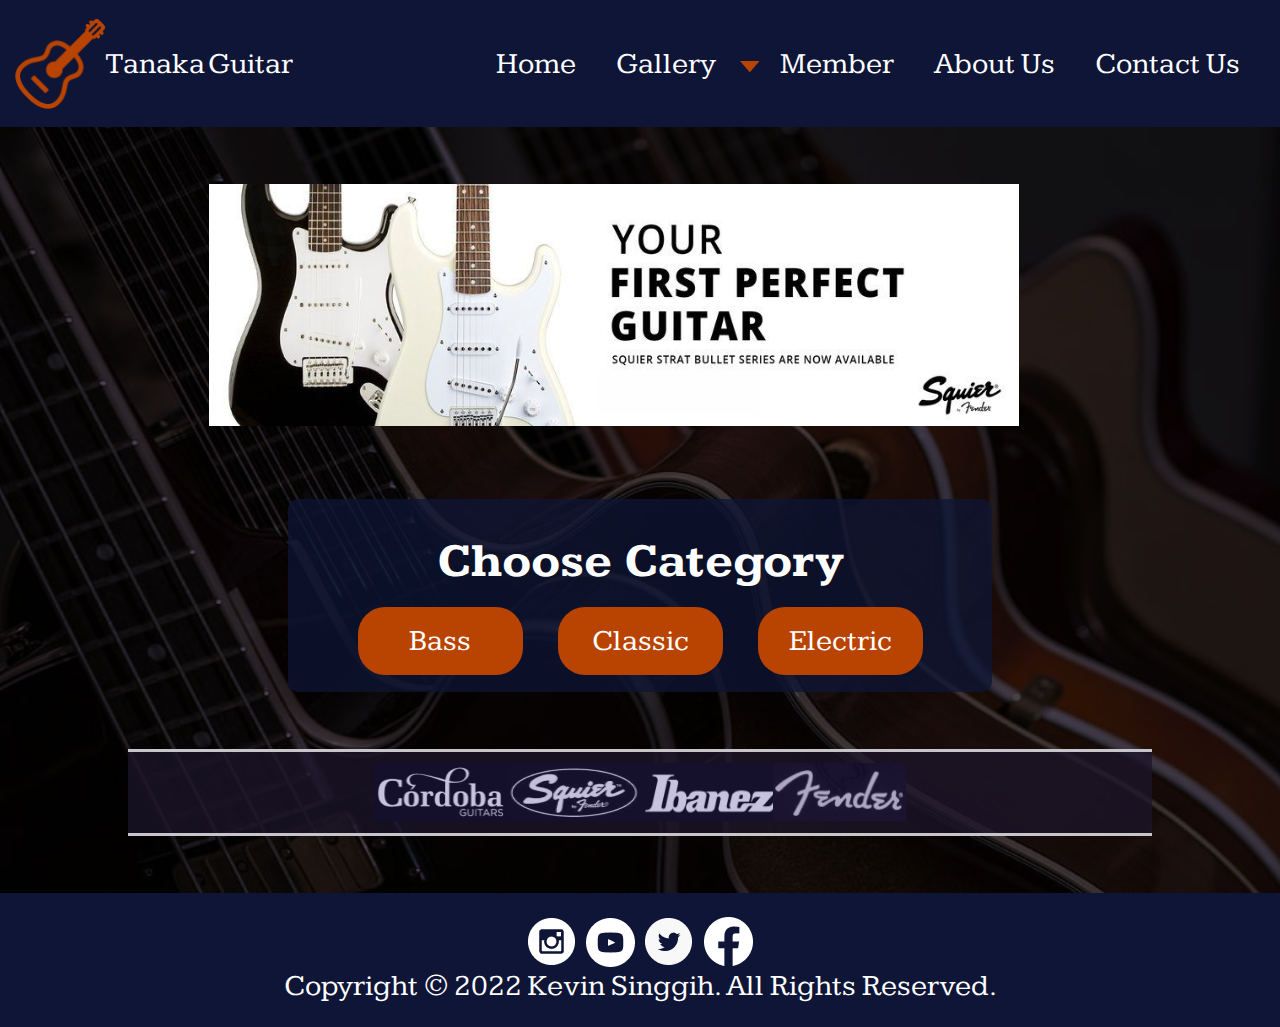
<file: index.html>
<!DOCTYPE html>
<html lang="en">
<head>
    <meta charset="UTF-8">
    <meta http-equiv="X-UA-Compatible" content="IE=edge">
    <meta name="viewport" content="width=device-width, initial-scale=1.0">
    <link rel="stylesheet" href="style.css">
    <link rel="stylesheet" href="css/mainpage.css">
    <title>Home</title>
</head>
<body>
    <div class="header">
        
        
        <a class="logo" href="#">
            <img src="assets/Logo.png" class="logo-pic">
            <h1 class="title"> Tanaka Guitar </h1>
        </a>

        <div class="navigation-bar">
            <a href="#" class="title-bar">Home</a>

            <div class="gallery-bar">

                <div class="gallery-button">
                    <a href="#" class="title-bar">Gallery</a>
                    <img src="assets/drop-pic.png" class="drop-pic">
                </div>

                <div class="dropdown-title-bar">
                    <a href="pages/bass.html" class="dropdown-guitars">Bass</a>
                    <a href="pages/electric.html" class="dropdown-guitars">Electric</a>
                    <a href="pages/classic.html" class="dropdown-guitars">Classic</a> 
                </div>
                
            </div>
    
            <a href="pages/member.html" class="title-bar">Member</a>
            <a href="pages/about-us.html" class="title-bar">About Us</a>
            <a href="pages/contact-us.html" class="title-bar">Contact Us</a>
            <div class="title-bar-responsive">
                <a href="pages/bass.html" class="title-bar">Bass</a>
                <a href="pages/electric.html" class="title-bar">Electric</a>
                <a href="pages/classic.html" class="title-bar">Classic</a> 
            </div>
            
            
        </div>
        
    </div>

    <div class="home-body">

        <a href="pages/electric.html"><img src="assets/Home-banner.jpg" class="home-banner">
        <div class="category-body"></a>
            
            <h6 class="category-text">
                Choose Category
            </h6>
            
            <div class="category-types">
                <a href="pages/bass.html" class="category-title">
                    Bass
                </a>
                <a href="pages/classic.html" class="category-title">
                    Classic
                </a>
                <a href="pages/electric.html" class="category-title">
                    Electric
                </a>
                
                
            </div>
            
                    
            
        </div>
        <div class="logos-body">
            <img src="assets/logocordoba.png" class="logo-body-pic">
            <img src="assets/logosquier.png" class="logo-body-pic">
            <img src="assets/logoibanez.png" class="logo-body-pic">
            <img src="assets/logofender.png" class="logo-body-pic">
        </div>
    
    
    </div>

    
    <div class="footer">
        <div class="logo-footer">
            <a class="instagram socmed-logo" href="https://www.instagram.com">
                <img src="assets/Instagram Logo.png" class="image-default">
                <img src="assets/Instagram Logo (1).png" class="image-hover">
            </a>
            <a class="youtube socmed-logo" href="https://www.youtube.com">
                <img src="assets/Youtube Logo.png" class="image-default">
                <img src="assets/Youtube Logo (1).png" class="image-hover">
            </a>
            <a class="twitter socmed-logo" href="https://www.twitter.com">
                <img src="assets/Twitter Logo.png" class="image-default">
                <img src="assets/Twitter Logo (1).png" class="image-hover">
            </a>
            <a class="facebook socmed-logo" href="https://www.facebook.com">
                <img src="assets/Facebook Logo.png" class="image-default">
                <img src="assets/Facebook Logo (1).png" class="image-hover">
            </a>
            
        </div>
        <p class="copyright">
            Copyright &copy; 2022 Kevin Singgih. All Rights Reserved.
        </p>
    </div>
</body>
</html>
</file>
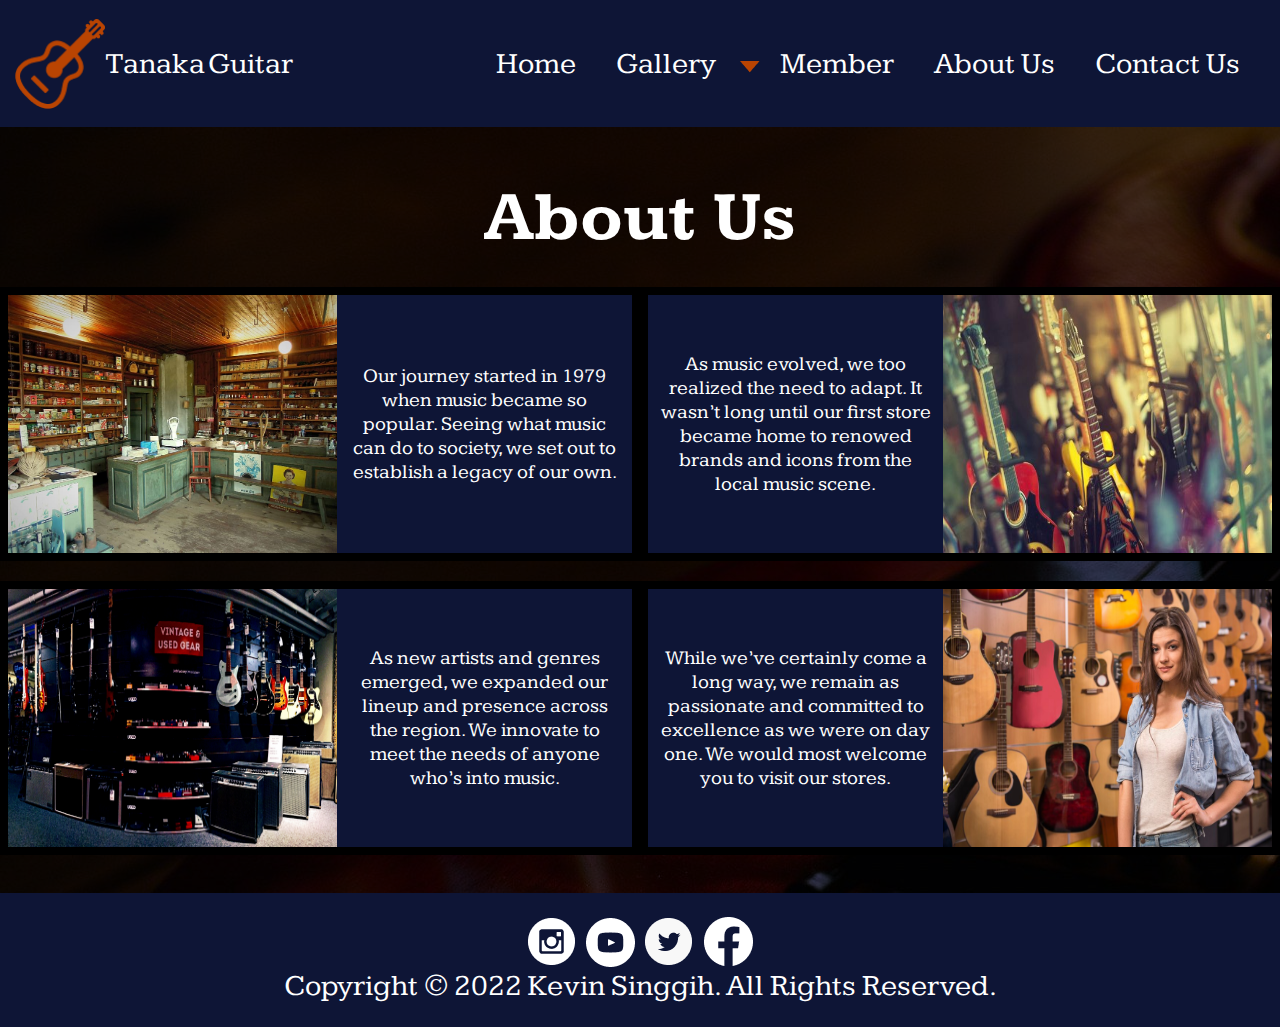
<file: pages/about-us.html>
<!DOCTYPE html>
<html lang="en">
<head>
    <meta charset="UTF-8">
    <meta http-equiv="X-UA-Compatible" content="IE=edge">
    <meta name="viewport" content="width=device-width, initial-scale=1.0">
    <link rel="stylesheet" href="../style.css">
    <link rel="stylesheet" href="../css/about-us.css">
    <title>About Us</title>
</head>
<body>
    <div class="header">
        
        
        <a class="logo" href="../index.html">
            <img src="../assets/Logo.png" class="logo-pic">
            <h1 class="title"> Tanaka Guitar </h1>
        </a>

        <div class="navigation-bar">
            <a href="../index.html" class="title-bar">Home</a>

            <div class="gallery-bar">

                <div class="gallery-button">
                    <a href="#" class="title-bar">Gallery</a>
                    <img src="../assets/drop-pic.png" class="drop-pic">
                </div>

                <div class="dropdown-title-bar">
                    <a href="bass.html" class="dropdown-guitars">Bass</a>
                    <a href="electric.html" class="dropdown-guitars">Electric</a>
                    <a href="classic.html" class="dropdown-guitars">Classic</a> 
                </div>
                
            </div>
    
            <a href="member.html" class="title-bar">Member</a>
            <a href="#" class="title-bar">About Us</a>
            <a href="contact-us.html" class="title-bar">Contact Us</a>
            <div class="title-bar-responsive">
                <a href="bass.html" class="title-bar">Bass</a>
                <a href="electric.html" class="title-bar">Electric</a>
                <a href="classic.html" class="title-bar">Classic</a>
            </div>
        </div>
        
    </div>

    <div class="aboutuscontent">
        <div class="aboutustitle">
            About Us
        </div>
        <div class="row">
            <div class="isi">
                <img src="../assets/image1.jpg" class="imgabtus">
                <h1 class="textabtus">Our journey started in 1979 when music became so popular. Seeing what music can do to society, we set out to establish a legacy of our own.</h1>
            </div>
            <div class="tengahtengah"></div>
            <div class="isi">
                <h1 class="textabtus"> As music evolved, we too realized the need to adapt. It wasn’t long until our first store became home to renowed brands and icons from the local music scene.</h1>
                <img src="../assets/image2.jpg" class="imgabtus">
            </div>
        </div>
        <div class="tengahtengah"></div>
        <div class="middle">
        </div>
        <div class="row">
            <div class="isi">
                <img src="../assets/image3.jpg" class="imgabtus">
                <h1 class="textabtus">As new artists and genres emerged, we expanded our lineup and presence across the region. We innovate to meet the needs of anyone who’s into music.</h1>
            </div>
            <div class="tengahtengah"></div>
            <div class="isi">
                <h1 class="textabtus">While we’ve certainly come a long way, we remain as passionate and committed to excellence as we were on day one. We would most welcome you to visit our stores.</h1>
                <img src="../assets/image4.jpg" class="imgabtus">
            </div>
        </div>
    </div>


    <div class="footer">
        <div class="logo-footer">
            <a class="instagram socmed-logo" href="https://www.instagram.com">
                <img src="../assets/Instagram Logo.png" class="image-default">
                <img src="../assets/Instagram Logo (1).png" class="image-hover">
            </a>
            <a class="youtube socmed-logo" href="https://www.youtube.com">
                <img src="../assets/Youtube Logo.png" class="image-default">
                <img src="../assets/Youtube Logo (1).png" class="image-hover">
            </a>
            <a class="twitter socmed-logo" href="https://www.twitter.com">
                <img src="../assets/Twitter Logo.png" class="image-default">
                <img src="../assets/Twitter Logo (1).png" class="image-hover">
            </a>
            <a class="facebook socmed-logo" href="https://www.facebook.com">
                <img src="../assets/Facebook Logo.png" class="image-default">
                <img src="../assets/Facebook Logo (1).png" class="image-hover">
            </a>
        </div>
        <p class="copyright">
            Copyright &copy; 2022 Kevin Singgih. All Rights Reserved.
        </p>
    </div>
</body>
</html>
</file>
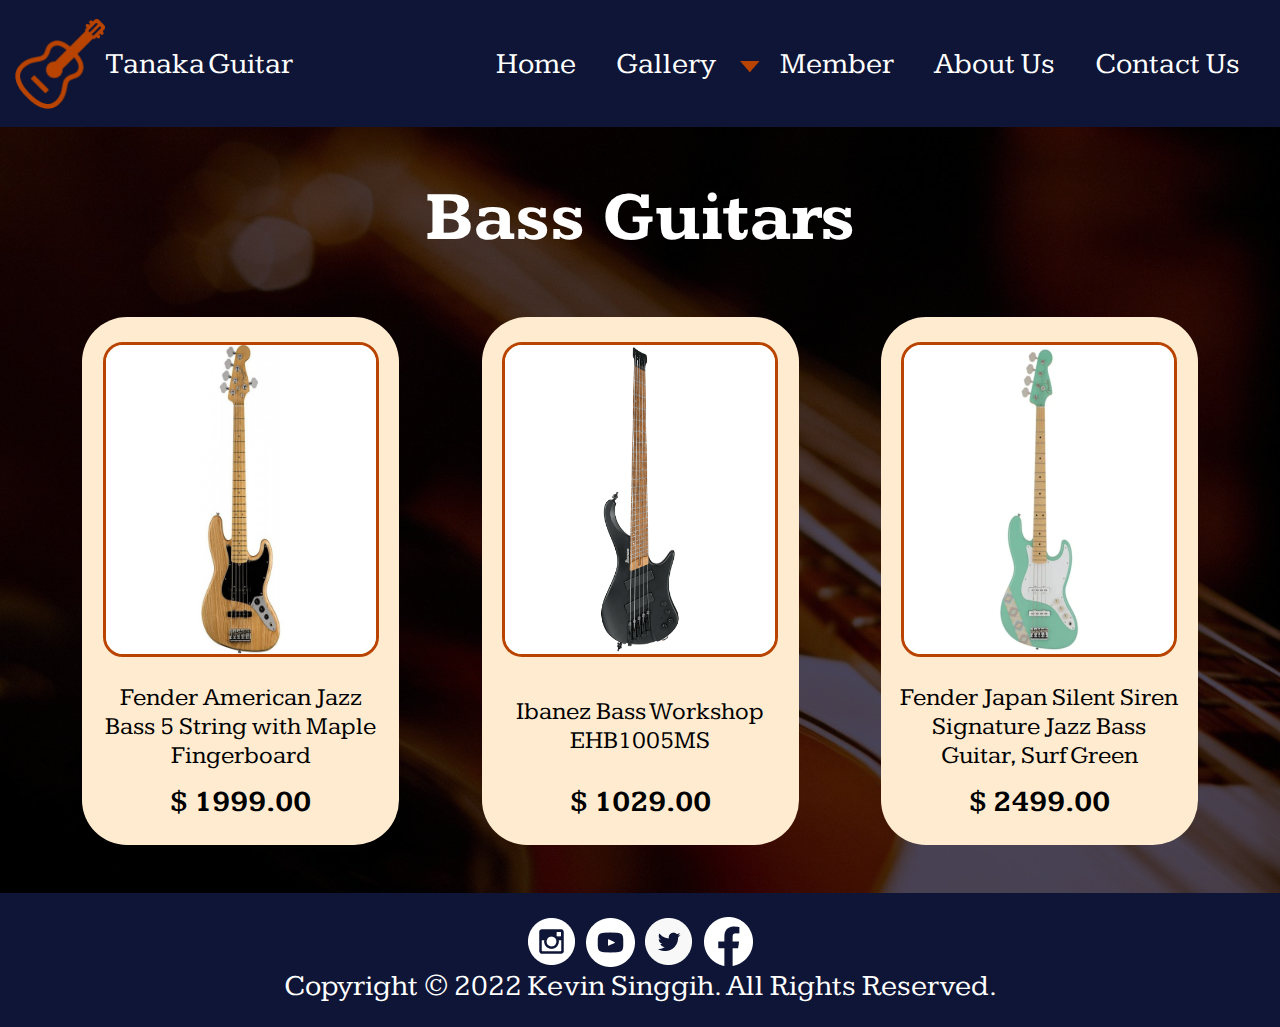
<file: pages/bass.html>
<!DOCTYPE html>
<html lang="en">
<head>
    <meta charset="UTF-8">
    <meta http-equiv="X-UA-Compatible" content="IE=edge">
    <meta name="viewport" content="width=device-width, initial-scale=1.0">
    <link rel="stylesheet" href="../style.css">
    <link rel="stylesheet" href="../css/gallery.css">
    <title>Bass</title>
</head>
<body>
    <div class="header">
        
        
        <a class="logo" href="../index.html">
            <img src="../assets/Logo.png" class="logo-pic">
            <h1 class="title"> Tanaka Guitar </h1>
        </a>

        <div class="navigation-bar">
            <a href="../index.html" class="title-bar">Home</a>

            <div class="gallery-bar">

                <div class="gallery-button">
                    <a href="#" class="title-bar">Gallery</a>
                    <img src="../assets/drop-pic.png" class="drop-pic">
                </div>

                <div class="dropdown-title-bar">
                    <a href="#" class="dropdown-guitars">Bass</a>
                    <a href="/pages/electric.html" class="dropdown-guitars">Electric</a>
                    <a href="/pages/classic.html" class="dropdown-guitars">Classic</a> 
                </div>
                
            </div>
    
            <a href="/pages/member.html" class="title-bar">Member</a>
            <a href="/pages/about-us.html" class="title-bar">About Us</a>
            <a href="/pages/contact-us.html" class="title-bar">Contact Us</a>
            <div class="title-bar-responsive">
                <a href="#" class="title-bar">Bass</a>
                <a href="/pages/electric.html" class="title-bar">Electric</a>
                <a href="/pages/classic.html" class="title-bar">Classic</a> 
            </div>
            
        </div>
        
    </div>

    <div class="bass-content">
        <div class="guitar-title">
            Bass Guitars
        </div>
        <div class="guitars-showcase">
            <div class="guitar-sell">
            
                <img src="../assets/Fender-bass.jpg" class="guitar-pic">
                <div class="guitar-text">
                <h6 class="guitar-desc">
                    Fender American  Jazz Bass 5 String with Maple Fingerboard
                </h6>
                <h6 class="guitar-price">
                    $ 1999.00
                </h6>
                </div>
            </div>
            
            <div class="guitar-sell">
                <img src="../assets/ibanez-bass.jpg" class="guitar-pic">
                <div class="guitar-text">
                <h6 class="guitar-desc">
                    Ibanez Bass Workshop EHB1005MS
                </h6>
                <h6 class="guitar-price">
                    $ 1029.00
                </h6>
                </div>
            </div>
            
            <div class="guitar-sell">
                <img src="../assets/fender-bass-2.jpg" class="guitar-pic">
                <div class="guitar-text">
                <h6 class="guitar-desc">
                    Fender Japan Silent Siren Signature Jazz Bass Guitar, Surf Green
                </h6>
                <h6 class="guitar-price">
                    $ 2499.00
                </h6>
                </div>
                
            </div>
        </div>
    </div>

    
    <div class="footer">
        <div class="logo-footer">
            <a class="instagram socmed-logo" href="https://www.instagram.com">
                <img src="../assets/Instagram Logo.png" class="image-default">
                <img src="../assets/Instagram Logo (1).png" class="image-hover">
            </a>
            <a class="youtube socmed-logo" href="https://www.youtube.com">
                <img src="../assets/Youtube Logo.png" class="image-default">
                <img src="../assets/Youtube Logo (1).png" class="image-hover">
            </a>
            <a class="twitter socmed-logo" href="https://www.twitter.com">
                <img src="../assets/Twitter Logo.png" class="image-default">
                <img src="../assets/Twitter Logo (1).png" class="image-hover">
            </a>
            <a class="facebook socmed-logo" href="https://www.facebook.com">
                <img src="../assets/Facebook Logo.png" class="image-default">
                <img src="../assets/Facebook Logo (1).png" class="image-hover">
            </a>
        </div>
        <p class="copyright">
            Copyright &copy; 2022 Kevin Singgih. All Rights Reserved.
        </p>
    </div>
</body>
</html>
</file>
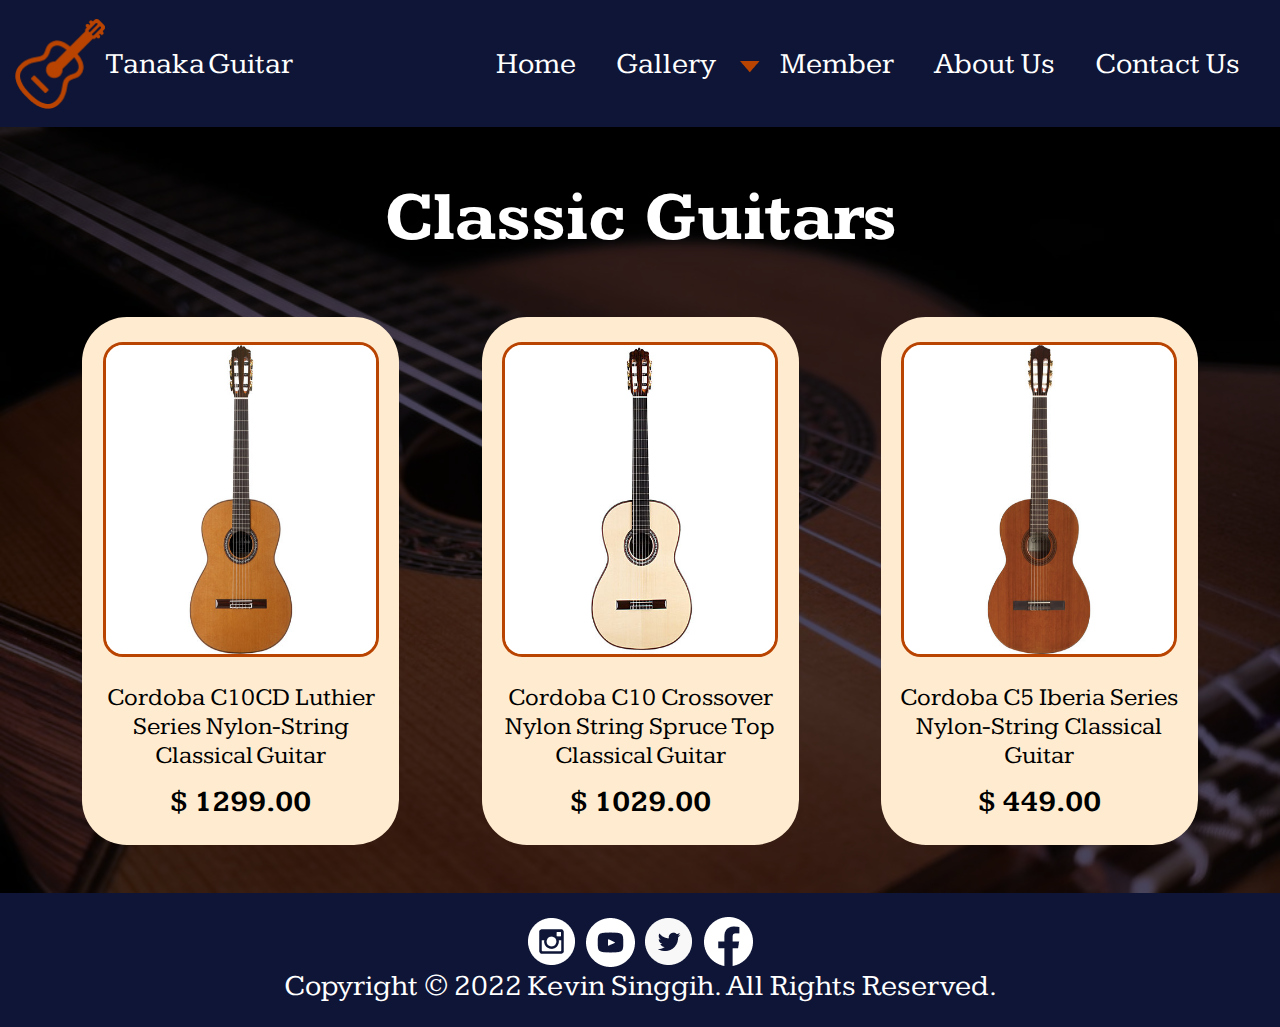
<file: pages/classic.html>
<!DOCTYPE html>
<html lang="en">
<head>
    <meta charset="UTF-8">
    <meta http-equiv="X-UA-Compatible" content="IE=edge">
    <meta name="viewport" content="width=device-width, initial-scale=1.0">
    <link rel="stylesheet" href="../style.css">
    <link rel="stylesheet" href="../css/gallery.css">
    <title>Classic</title>
</head>
<body>
    <div class="header">
        
        <a class="logo" href="../index.html">
            <img src="../assets/Logo.png" class="logo-pic">
            <h1 class="title"> Tanaka Guitar </h1>
        </a>

        <div class="navigation-bar">
            <a href="../index.html" class="title-bar">Home</a>

            <div class="gallery-bar">

                <div class="gallery-button">
                    <a href="#" class="title-bar">Gallery</a>
                    <img src="../assets/drop-pic.png" class="drop-pic">
                </div>

                <div class="dropdown-title-bar">
                    <a href="/pages/bass.html" class="dropdown-guitars">Bass</a>
                    <a href="/pages/electric.html" class="dropdown-guitars">Electric</a>
                    <a href="#" class="dropdown-guitars">Classic</a> 
                </div>
                
            </div>
    
            <a href="/pages/member.html" class="title-bar">Member</a>
            <a href="/pages/about-us.html" class="title-bar">About Us</a>
            <a href="/pages/contact-us.html" class="title-bar">Contact Us</a>
            <div class="title-bar-responsive">
                <a href="/pages/bass.html" class="title-bar">Bass</a>
                <a href="/pages/electric.html" class="title-bar">Electric</a>
                <a href="#" class="title-bar">Classic</a> 
            </div>
            
        </div>
        
    </div>

    <div class="classic-content">
        <div class="guitar-title">
            Classic Guitars
        </div>
        <div class="guitars-showcase">
            <div class="guitar-sell">
            
                <img src="../assets/cordoba-classic-1.jpg" class="guitar-pic">
                <div class="guitar-text">
                <h6 class="guitar-desc">
                    Cordoba C10CD Luthier Series Nylon-String Classical Guitar
                </h6>
                <h6 class="guitar-price">
                    $ 1299.00
                </h6>
                </div>
            </div>
            
            <div class="guitar-sell">
                <img src="../assets/cordoba-classic-2.jpg" class="guitar-pic">
                <div class="guitar-text">
                <h6 class="guitar-desc">
                    Cordoba C10 Crossover  Nylon String Spruce Top Classical Guitar
                </h6>
                <h6 class="guitar-price">
                    $ 1029.00
                </h6>
                </div>
            </div>
            
            <div class="guitar-sell">
                <img src="../assets/cordoba-classic-3.jpg" class="guitar-pic">
                <div class="guitar-text">
                <h6 class="guitar-desc">
                    Cordoba C5 Iberia Series Nylon-String Classical Guitar
                </h6>
                <h6 class="guitar-price">
                    $ 449.00
                </h6>
                </div>
                
            </div>
        </div>
    </div>

    
    <div class="footer">
        <div class="logo-footer">
            <a class="instagram socmed-logo" href="https://www.instagram.com">
                <img src="../assets/Instagram Logo.png" class="image-default">
                <img src="../assets/Instagram Logo (1).png" class="image-hover">
            </a>
            <a class="youtube socmed-logo" href="https://www.youtube.com">
                <img src="../assets/Youtube Logo.png" class="image-default">
                <img src="../assets/Youtube Logo (1).png" class="image-hover">
            </a>
            <a class="twitter socmed-logo" href="https://www.twitter.com">
                <img src="../assets/Twitter Logo.png" class="image-default">
                <img src="../assets/Twitter Logo (1).png" class="image-hover">
            </a>
            <a class="facebook socmed-logo" href="https://www.facebook.com">
                <img src="../assets/Facebook Logo.png" class="image-default">
                <img src="../assets/Facebook Logo (1).png" class="image-hover">
            </a>
        </div>
        <p class="copyright">
            Copyright &copy; 2022 Kevin Singgih. All Rights Reserved.
        </p>
    </div>
</body>
</html>
</file>
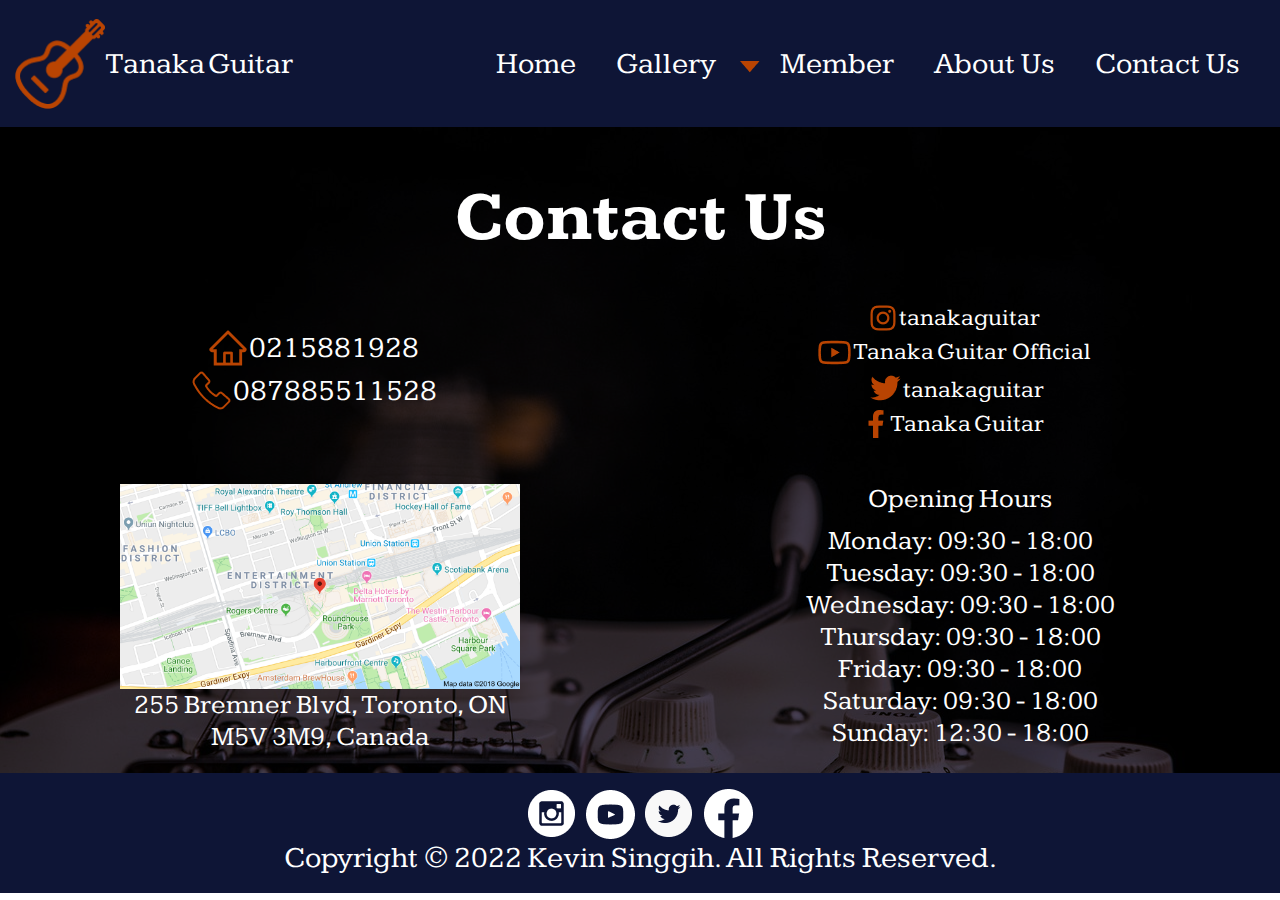
<file: pages/contact-us.html>
<!DOCTYPE html>
<html lang="en">
<head>
    <meta charset="UTF-8">
    <meta http-equiv="X-UA-Compatible" content="IE=edge">
    <meta name="viewport" content="width=device-width, initial-scale=1.0">
    <link rel="stylesheet" href="../style.css">
    <link rel="stylesheet" href="../css/contact-us.css">
    <title>Contact Us</title>
</head>
<body>
    <div class="header">
        
        
        <a class="logo" href="../index.html">
            <img src="../assets/Logo.png" class="logo-pic">
            <h1 class="title"> Tanaka Guitar </h1>
        </a>

        <div class="navigation-bar">
            <a href="../index.html" class="title-bar">Home</a>

            <div class="gallery-bar">

                <div class="gallery-button">
                    <a href="#" class="title-bar">Gallery</a>
                    <img src="../assets/drop-pic.png" class="drop-pic">
                </div>

                <div class="dropdown-title-bar">
                    <a href="bass.html" class="dropdown-guitars">Bass</a>
                    <a href="electric.html" class="dropdown-guitars">Electric</a>
                    <a href="classic.html" class="dropdown-guitars">Classic</a> 
                </div>
                
            </div>
    
            <a href="member.html" class="title-bar">Member</a>
            <a href="about-us.html" class="title-bar">About Us</a>
            <a href="#" class="title-bar">Contact Us</a>
            <div class="title-bar-responsive">
                <a href="bass.html" class="title-bar">Bass</a>
                <a href="electric.html" class="title-bar">Electric</a>
                <a href="classic.html" class="title-bar">Classic</a>
            </div>
            
            
        </div>
        
    </div>

    <div class="contactuscontent">
        <div class="contactustitle">
            Contact Us
        </div>
        <div class="row1">
            <div class="isi1">
                <div class="x">
                    <img src="../assets/home.png" class="img">
                    <h1 class="text1">0215881928</h1>
                </div>
                <div class="x">
                    <img src="../assets/phone.png" class="img">
                    <h1 class="text1">087885511528</h1>
                </div>
            </div>
            <div class="isi2">
                <div class="y">
                    <img src="../assets/igg.png" class="img">
                    <h1 class="text2">tanakaguitar</h1>
                </div>
                <div class="y">
                    <img src="../assets/ytt.png" class="img">
                    <h1 class="text2">Tanaka Guitar Official</h1>
                </div>
                <div class="y">
                    <img src="../assets/twtt.png" class="img">
                    <h1 class="text2">tanakaguitar</h1>
                </div>
                <div class="y">
                    <img src="../assets/fbb.png" class="img">
                    <h1 class="text2">Tanaka Guitar</h1>
                </div>
            </div>
        </div>
        <div class="row2">
            <div class="isi3">
                <img src="../assets/map.png" class="image">
                <p class="text3">255 Bremner Blvd, Toronto, ON M5V 3M9, Canada</p>
            </div>
            <div class="isi4">
                <div class="text4">
                    <p>Opening Hours</p>
                </div>
                <div class="mid">
                </div>
                <div class="text5">
                    <p>Monday: 09:30 - 18:00</p>
                    <p>Tuesday: 09:30 - 18:00</p>
                    <p>Wednesday: 09:30 - 18:00</p>
                    <p>Thursday: 09:30 - 18:00</p>
                    <p>Friday: 09:30 - 18:00</p>
                    <p>Saturday: 09:30 - 18:00</p>
                    <p>Sunday: 12:30 - 18:00</p>
                </div
            </div>
        </div>
    </div>

    <div class="extraa"></div>
    
    <div class="footer">
        <div class="logo-footer">
            <a class="instagram socmed-logo" href="https://www.instagram.com">
                <img src="../assets/Instagram Logo.png" class="image-default">
                <img src="../assets/Instagram Logo (1).png" class="image-hover">
            </a>
            <a class="youtube socmed-logo" href="https://www.youtube.com">
                <img src="../assets/Youtube Logo.png" class="image-default">
                <img src="../assets/Youtube Logo (1).png" class="image-hover">
            </a>
            <a class="twitter socmed-logo" href="https://www.twitter.com">
                <img src="../assets/Twitter Logo.png" class="image-default">
                <img src="../assets/Twitter Logo (1).png" class="image-hover">
            </a>
            <a class="facebook socmed-logo" href="https://www.facebook.com">
                <img src="../assets/Facebook Logo.png" class="image-default">
                <img src="../assets/Facebook Logo (1).png" class="image-hover">
            </a>
        </div>
        <p class="copyright">
            Copyright &copy; 2022 Kevin Singgih. All Rights Reserved.
        </p>
    </div>
</body>
</html>
</file>
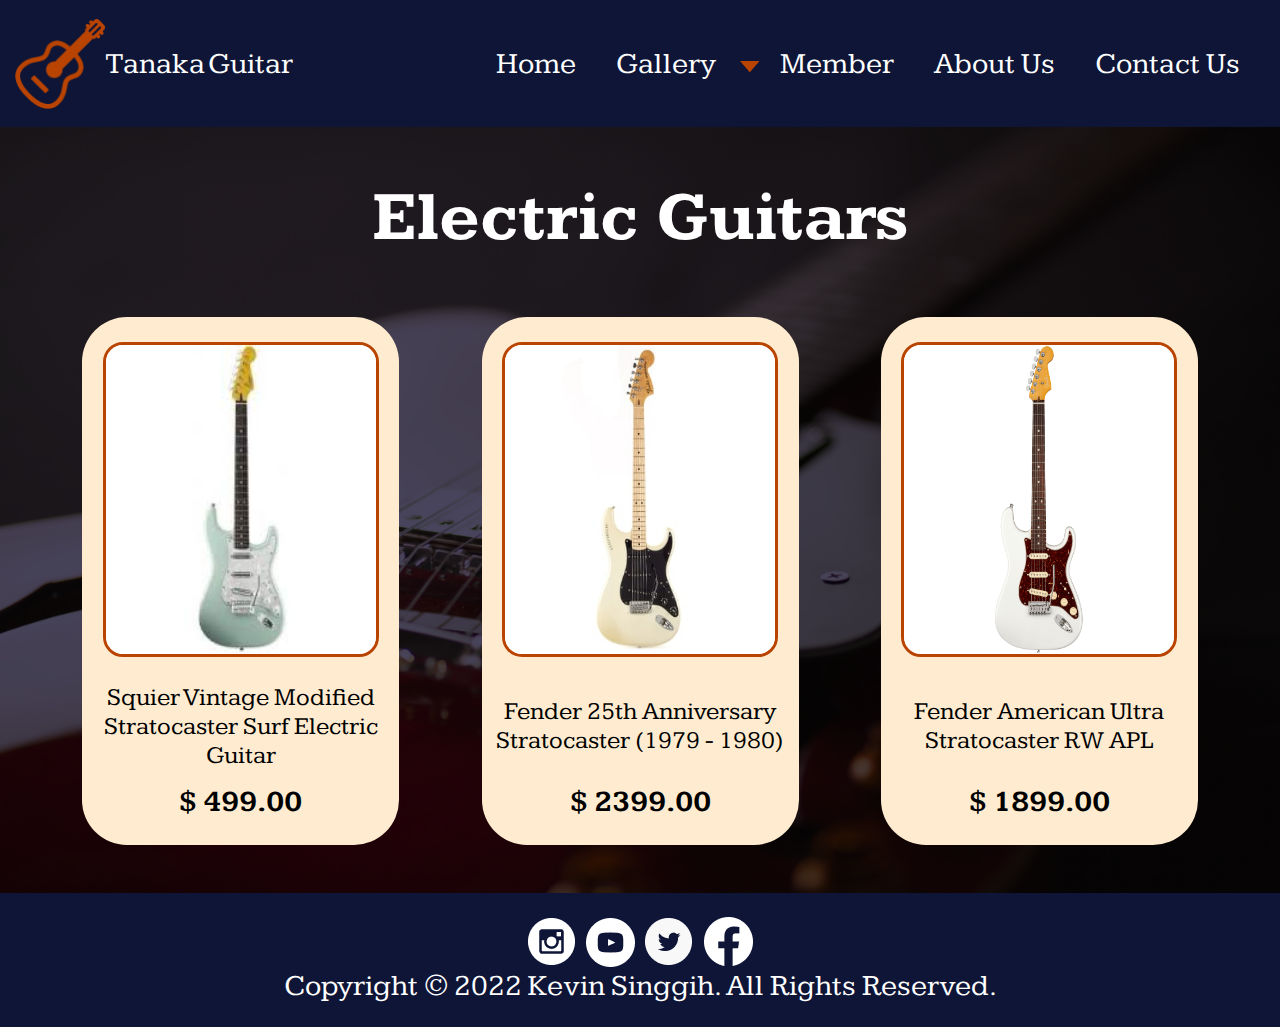
<file: pages/electric.html>
<!DOCTYPE html>
<html lang="en">
<head>
    <meta charset="UTF-8">
    <meta http-equiv="X-UA-Compatible" content="IE=edge">
    <meta name="viewport" content="width=device-width, initial-scale=1.0">
    <link rel="stylesheet" href="../style.css">
    <link rel="stylesheet" href="../css/gallery.css">
    <title>Electric</title>
</head>
<body>
    <div class="header">
        
        <a class="logo" href="../index.html">
            <img src="../assets/Logo.png" class="logo-pic">
            <h1 class="title"> Tanaka Guitar </h1>
        </a>

        <div class="navigation-bar">
            <a href="../index.html" class="title-bar">Home</a>

            <div class="gallery-bar">

                <div class="gallery-button">
                    <a href="#" class="title-bar">Gallery</a>
                    <img src="../assets/drop-pic.png" class="drop-pic">
                </div>

                <div class="dropdown-title-bar">
                    <a href="/pages/bass.html" class="dropdown-guitars">Bass</a>
                    <a href="#" class="dropdown-guitars">Electric</a>
                    <a href="/pages/classic.html" class="dropdown-guitars">Classic</a> 
                </div>
                
            </div>
    
            <a href="/pages/member.html" class="title-bar">Member</a>
            <a href="/pages/about-us.html" class="title-bar">About Us</a>
            <a href="/pages/contact-us.html" class="title-bar">Contact Us</a>
            <div class="title-bar-responsive">
                <a href="/pages/bass.html" class="title-bar">Bass</a>
                <a href="#" class="title-bar">Electric</a>
                <a href="/pages/classic.html" class="title-bar">Classic</a> 
            </div>
            
        </div>
        
    </div>

    <div class="electric-content">
        <div class="guitar-title">
            Electric Guitars
        </div>
        <div class="guitars-showcase">
            <div class="guitar-sell">
            
                <img src="../assets/squier-electric.jpg" class="guitar-pic">
                <div class="guitar-text">
                <h6 class="guitar-desc">
                    Squier Vintage Modified Stratocaster Surf Electric Guitar
                </h6>
                <h6 class="guitar-price">
                    $ 499.00
                </h6>
                </div>
            </div>
            
            <div class="guitar-sell">
                <img src="../assets/fender-electric-1.jpg" class="guitar-pic">
                <div class="guitar-text">
                <h6 class="guitar-desc">
                    Fender 25th Anniversary Stratocaster 
(1979 - 1980)
                </h6>
                <h6 class="guitar-price">
                    $ 2399.00
                </h6>
                </div>
            </div>
            
            <div class="guitar-sell">
                <img src="../assets/fender-electric-2.jpg" class="guitar-pic">
                <div class="guitar-text">
                <h6 class="guitar-desc">
                    Fender American Ultra Stratocaster RW APL
                </h6>
                <h6 class="guitar-price">
                    $ 1899.00
                </h6>
                </div>
                
            </div>
        </div>
    </div>

    
    <div class="footer">
        <div class="logo-footer">
            <a class="instagram socmed-logo" href="https://www.instagram.com">
                <img src="../assets/Instagram Logo.png" class="image-default">
                <img src="../assets/Instagram Logo (1).png" class="image-hover">
            </a>
            <a class="youtube socmed-logo" href="https://www.youtube.com">
                <img src="../assets/Youtube Logo.png" class="image-default">
                <img src="../assets/Youtube Logo (1).png" class="image-hover">
            </a>
            <a class="twitter socmed-logo" href="https://www.twitter.com">
                <img src="../assets/Twitter Logo.png" class="image-default">
                <img src="../assets/Twitter Logo (1).png" class="image-hover">
            </a>
            <a class="facebook socmed-logo" href="https://www.facebook.com">
                <img src="../assets/Facebook Logo.png" class="image-default">
                <img src="../assets/Facebook Logo (1).png" class="image-hover">
            </a>
        </div>
        <p class="copyright">
            Copyright &copy; 2022 Kevin Singgih. All Rights Reserved.
        </p>
    </div>
</body>
</html>
</file>
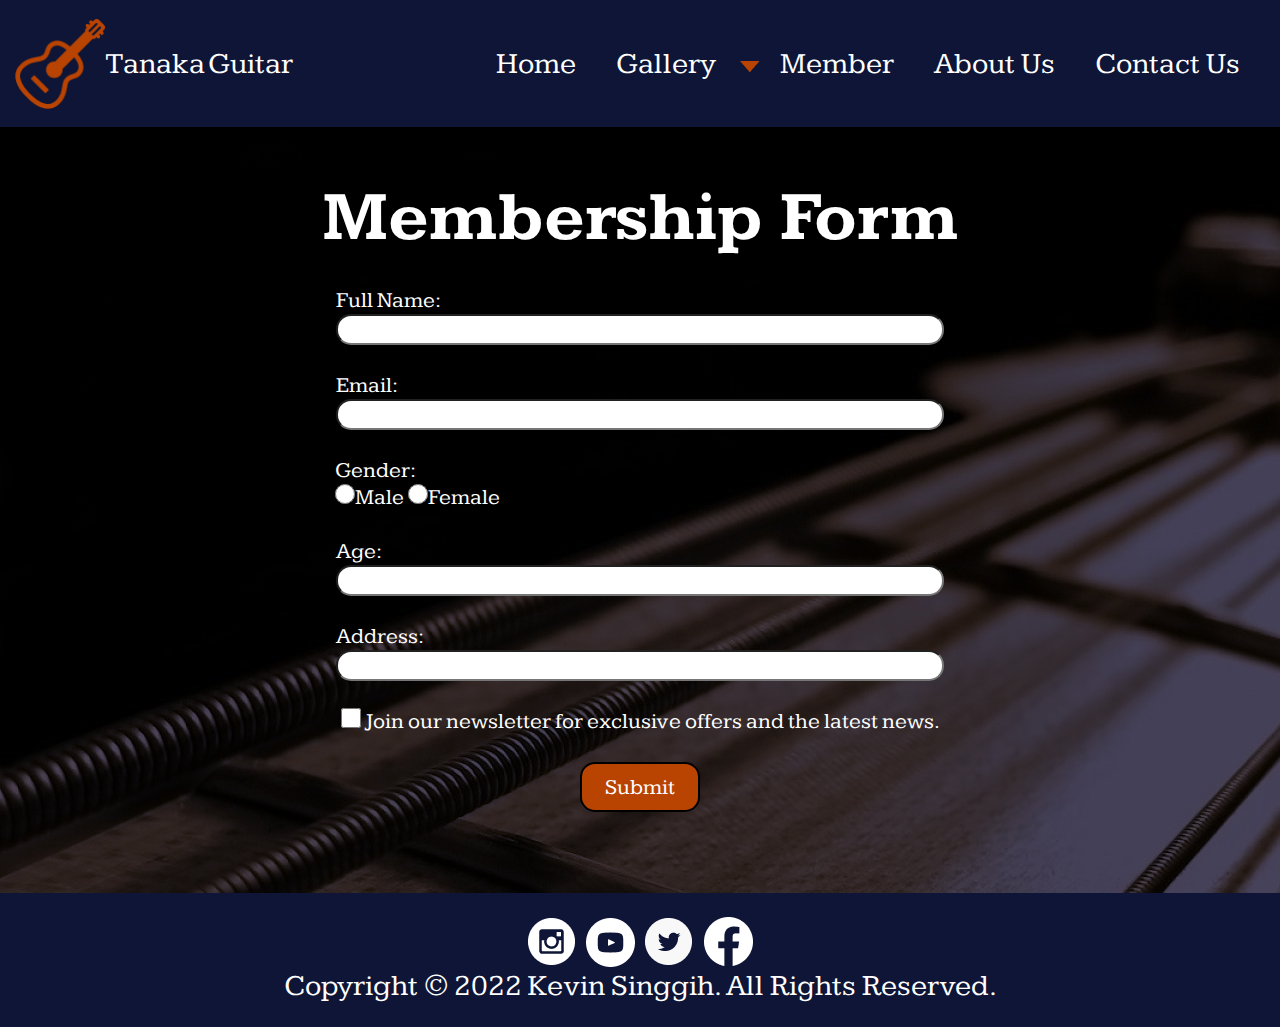
<file: pages/member.html>
<!DOCTYPE html>
<html lang="en">
<head>
    <meta charset="UTF-8">
    <meta http-equiv="X-UA-Compatible" content="IE=edge">
    <meta name="viewport" content="width=device-width, initial-scale=1.0">
    <link rel="stylesheet" href="../style.css">
    <link rel="stylesheet" href="../css/member.css">
    <script src="../validation.js"></script>
    <title>Member</title>
</head>
<body>
    <div class="header">
        
        
        <a class="logo" href="../index.html">
            <img src="../assets/Logo.png" class="logo-pic">
            <h1 class="title"> Tanaka Guitar </h1>
        </a>

        <div class="navigation-bar">
            <a href="../index.html" class="title-bar">Home</a>

            <div class="gallery-bar">

                <div class="gallery-button">
                    <a href="#" class="title-bar">Gallery</a>
                    <img src="../assets/drop-pic.png" class="drop-pic">
                </div>

                <div class="dropdown-title-bar">
                    <a href="bass.html" class="dropdown-guitars">Bass</a>
                    <a href="electric.html" class="dropdown-guitars">Electric</a>
                    <a href="classic.html" class="dropdown-guitars">Classic</a> 
                </div>
                
            </div>
    
            <a href="#" class="title-bar">Member</a>
            <a href="about-us.html" class="title-bar">About Us</a>
            <a href="contact-us.html" class="title-bar">Contact Us</a>
            <div class="title-bar-responsive">
                <a href="bass.html" class="title-bar">Bass</a>
                <a href="electric.html" class="title-bar">Electric</a>
                <a href="classic.html" class="title-bar">Classic</a>
            </div>
        </div>
        
    </div>

    <div class="membercontent">
        <div class="membertitle">
            Membership Form
        </div>
        <form class="forminput" name="memberregis" action="../index.html" onsubmit="return validate()">
            <div class="input">
                <label for="name">Full Name:</label>
                <br>
                <input type="text" name="name" id="name">
            </div>
            <br>
            <div class="input">
                <label for="email">Email:</label>
                <br>
                <input type="email" name="email" id="email">
            </div>
            <br>
            <div class="inputgender">
                <label for="gender">Gender:</label>
                <br>
                <input type="radio" name="gender" id="male" value="male">Male
                <input type="radio" name="gender" id="female" value="female">Female
            </div>
            <br>
            <div class="input">
                <label for="age">Age:</label>
                <br>
                <input type="number" name="age" id="age">
            </div>
            <br>
            <div class="input">
                <label for="address">Address:</label>
                <br>
                <input type="text" name="address" id="address">
            </div>
            <br>
            <div class="input">
                <input type="checkbox" name="news" id="news">
                <label for="news">Join our newsletter for exclusive offers and the latest news.</label>
            </div>
            <br>
            <div class="buttonmid">
                <button type="submit" class="button">Submit</button>
            </div>
            <br>
            <div class="error">
                <span id="errormsg" style="color:red"></span>
            </div>
        </form>
    </div>


    <div class="footer">
        <div class="logo-footer">
            <a class="instagram socmed-logo" href="https://www.instagram.com">
                <img src="../assets/Instagram Logo.png" class="image-default">
                <img src="../assets/Instagram Logo (1).png" class="image-hover">
            </a>
            <a class="youtube socmed-logo" href="https://www.youtube.com">
                <img src="../assets/Youtube Logo.png" class="image-default">
                <img src="../assets/Youtube Logo (1).png" class="image-hover">
            </a>
            <a class="twitter socmed-logo" href="https://www.twitter.com">
                <img src="../assets/Twitter Logo.png" class="image-default">
                <img src="../assets/Twitter Logo (1).png" class="image-hover">
            </a>
            <a class="facebook socmed-logo" href="https://www.facebook.com">
                <img src="../assets/Facebook Logo.png" class="image-default">
                <img src="../assets/Facebook Logo (1).png" class="image-hover">
            </a>
        </div>
        <p class="copyright">
            Copyright &copy; 2022 Kevin Singgih. All Rights Reserved.
        </p>
    </div>
</body>
</html>
</file>
<file: style.css>
@import url('https://fonts.googleapis.com/css2?family=Kameron&display=swap');
*{
    margin:0;
}



.header{
    display: flex;
    height: 127px;
    background-color: #0e1536;
    flex-direction: row;
    
}

.logo{
    display:flex;
    align-items: center;
    padding-left: 15px;
    width:400px;
    text-decoration:none;
}

.title{
    font-family: 'Kameron', serif;
    font-size: 30px;
    color:white;
    font-weight:normal;
    text-decoration:none;
}

.logo-pic{
    width: 90px;
    height: 90px;
}

.navigation-bar{
    width:100%;
    display:flex;
    flex-direction:row;
    justify-content: flex-end;
    align-items: center;
    padding-right: 20px;
}


.gallery-bar:hover .dropdown-title-bar{
    display: flex;
    flex-direction: column;
    position: absolute;
    justify-content:center;
    
}

.dropdown-title-bar{
    display: none;
    height: 300px;
    width:100%;
    padding-top:25px;
    
    
    
}

.dropdown-guitars{
    font-family: 'Kameron', serif;
    font-size: 30px;
    text-decoration: none;
    color: white;
    background-color:#0e1536;
    width:163.2px;
    height:71px;
    text-align:center;
    padding-top: 15px;
    
}

.dropdown-guitars:hover{
    color:#b94402;
}

.title-bar-responsive{
    display: none;;
}

.title-bar{
    font-family: 'Kameron', serif;
    font-size: 30px;
    text-decoration: none;
    color: white;
    padding: 20px;
}

.title-bar:hover{
    color: #b94402;
}


.footer{
    display: flex;
    flex-direction: column;
    height: 134px;
    background-color: #0e1536;
    justify-content: center;
    align-items:center;
}

.instagram{
    width: 49px;
    height: 49px;

}

.socmed-logo{
    position:relative;
}

 .socmed-logo img.image-hover {
    position: absolute;
    object-fit:contain;
    opacity: 0;
    transition: opacity 150ms;
    left: 0;
    top:0;
    
    }

.socmed-logo:hover img.image-hover {
    opacity: 1;
    }



.youtube{
    width: 49px;
    height: 49px;
}

.twitter{
    width: 51px;
    height: 51px;
}

.facebook{
    width: 49px;
    height: 49px;
}

.copyright{
    font-family: 'Kameron', serif;
    font-size: 30px;
    color: white;
    text-align: center;
}

.logo-footer{
    width:244px;
    display: flex;
    justify-content:space-evenly;
}

@media only screen and (max-width: 800px){
    
    .copyright{
    display:none;
    }

    .footer{
        height:90px;
    }

    .header{
        height:250px;
        flex-direction:column;
        width:100%;
    }

    .navigation-bar{
        flex-direction:column;
        background-color:#0e1536;
        padding:0px;
    }

    .title{
        font-size: 20px;
    }

    .title-bar{
        font-size:20px;
    }

    .logo{
        display:none;
    }

    .gallery-bar{
        display:none;
    }

    .title-bar-responsive{
        display:flex;
        width:75%;
        justify-content:space-evenly;
    }

    
}
</file>
<file: css/mainpage.css>
.home-body{
    height: 766px;
    width:100%;
    background-blend-mode:multiply;
    background-image:url("../assets/Tanaka-background.jpg");
    background-size: 100% 100%;
    background-color:rgba(23,18,50,0.79);
    display: flex;
    flex-direction:column;
    align-items:center;
    justify-content:space-evenly;
}

.home-banner{
   
    width:94%;
    height:94%;
}

.home-banner:hover{
    width:94%;
    height:94%;
    opacity:85%;
    cursor:pointer;
}

.category-body{
    width: 55%;
    height:193px;
    background-color: rgba(14,21,54,75%);
    display: flex;
    border-radius:10px;
    flex-direction:column;
    align-items:center;
    justify-content:space-evenly;
    
}

.category-title:hover{
    background-color:rgba(111, 40, 1);
    cursor:pointer;
    transition-delay:100ms;
    
}

.category-text{
    font-family: 'Kameron', serif;
    font-size: 48px;
    font-weight:bold;
    color:white;
    text-align:center;
}

.category-types{
    width:600px;
    height:68px;
    display:flex;
    justify-content:space-around;
}

.category-title{
    width: 165px;
    height:68px;   
    border-radius: 27px;
    background-color: #b94402;
    color:white;
    font-family: 'Kameron', serif;
    font-size: 30px;
    font-weight:normal;
    justify-content:center;
    display: flex;
    align-items:center;
    text-decoration:none;
}

.logos-body{
    width:80%;
    height:81px;
    display:flex;
    justify-content:center;
    align-items:center;
    background-color:rgba(28,21,43,75%);
    border-top:solid 3px #c7c4ca;
    border-bottom:solid 3px #c7c4ca;
}

.logo-body-pic{
    width:133px;
    height:58px; 
}
@media only screen and (max-width: 800px){

    .home-banner{
        max-width:100%;
    }
    .logos-body{
        width: 80%;;
    }
    .logo-body-pic{
    width:100px;
    height:45px; 
    }

    .category-text{
        display:none;
    }
    .category-body{
        height: 300px;;
    }
    .category-types{
        flex-direction:column;
        height: 100%;
        width:100%;
        align-items:center;
    }

    .home-body{
        padding-top:70px;
    }


}
</file>
<file: css/about-us.css>
.aboutuscontent{
    height: 766px;
    background-blend-mode:multiply;
    background-image:url("../assets/aboutuswallp.jpg");
    background-color:rgba(23,18,50,0.79);
    display: flex;
    flex-direction:column;
}

.aboutustitle{
    font-family: 'Kameron', serif;
    font-size: 70px;
    padding-top:50px;
    padding-bottom:20px;
    height:90px;
    width:100%;
    text-align:center;
    font-weight: bold;
    color: white;
}

.row{
    display: flex;
    flex-direction: row;
    justify-content: space-evenly;
}

.isi{
    background-color: #0e1536;
    width: 680px;
    height: 258px;
    display: flex;
    flex-direction: row;
    align-items:center;
    border: solid 8px black;
}


.imgabtus {
    width: 329px;
    height: 258px;
}

.textabtus {
    font-family: 'Kameron', serif;
    color: white;
    font-size: 20px;
    font-weight:normal;
    width: 100%;
    padding-left:10px;
    padding-right:10px;
    height: 115px;
    text-align: center;
    display: flex;
    justify-content: center;
    align-items: center;
}

.middle {
    height: 20px;
}

@media only screen and (max-width: 800px){
    .aboutustitle {
        font-size:40px;
    }
    
    .aboutuscontent {
        padding-top:70px;
        height: 1356px;
    }
    
    .row{
    display: flex;
    flex-direction: column;
    }
    
    .middle {
    height: 0px;
    }
    
    .isi{
    width: 100%;
    display: flex;
    flex-direction: row;
    align-items:center;
    border: solid 0px black;
    
    }

    .imgabtus {
    width: 329px;
    height: 258px;
    }

    .textabtus {
    font-size: 16px;
    }

    .tengahtengah {
        height: 40px;
    }
    
}
</file>
<file: css/gallery.css>
.bass-content{
    height: 766px;
    background-size: 100% 100%;
    background-blend-mode:multiply;
    background-image:url("../assets/Bass-wallpaper.jpg");
    background-color:rgba(23,18,50,0.79);
    display: flex;
    flex-direction:column;
}

.electric-content{
    height: 766px;
    background-blend-mode:multiply;
    background-image:url("../assets/electric-background.jpg");
    background-color:rgba(23,18,50,0.79);
    background-size: 100% 100%;
    display: flex;
    flex-direction:column;
}

.classic-content{
    height: 766px;
    background-blend-mode:multiply;
    background-image:url("../assets/Classic-background.jpg");
    background-color:rgba(23,18,50,0.79);
    background-size: 100% 100%;
    display: flex;
    flex-direction:column;
}

.guitar-title{
    font-family: 'Kameron', serif;
    font-size: 70px;
    padding-top:50px;
    padding-bottom:50px;
    height:90px;
    width:100%;
    text-align:center;
    font-weight: bold;
    color: white;
    
    
}

.guitars-showcase{
    display:flex;
    justify-content:space-evenly;
}

.guitar-sell{
    width: 307px;
    height:518px;
    background-color: rgba(255, 236, 208);
    border-radius:45px;
    display: flex;
    flex-direction:column;
    align-items:center;
    justify-content:space-evenly;
    border: solid 5px transparent;
}

.guitar-sell:hover{
    cursor: pointer;
    border: solid 5px #b94402;
}

.guitar-pic{
    width: 270px;
    height: 309px;
    border-radius:20px;
    
    border: solid 3px #b94402;
}

.guitar-desc{
    font-family: 'Kameron', serif;
    font-size: 25px;
    font-weight:normal;
    text-align:center;
    height:100px;
    padding-left: 8px;
    padding-right:8px;
    display: flex;
    align-items:center;
    padding-bottom:8px;
}

.guitar-price{
    font-family: 'Kameron', serif;
    font-size: 30px;
    font-weight:bold;
    text-align:center;
}

@media only screen and (max-width: 800px){

    .guitars-showcase{
        height:100%;
        flex-direction: column;
        align-items:center;
        justify-content:space-evenly;
        }
    .guitar-title{
        font-size:40px;
        padding-bottom:0px;
        padding-top:20px;
        display: flex;
        align-items:center;
        justify-content:center;
        }
    .bass-content{
        padding-top:70px;
        height:1800px;
        }
    .electric-content{
        padding-top:70px;
        height:1800px;
        }
    .classic-content{
        padding-top:70px;
        height:1800px;
        }
}
</file>
<file: css/contact-us.css>
.contactuscontent{
    height: 766px;
    background-blend-mode:multiply;
    background-image:url("../assets/contactusbg.jpg");
    background-color:rgba(23,18,50,0.79);
    display: flex;
    flex-direction:column;
}

.contactustitle{
    font-family: 'Kameron', serif;
    font-size: 70px;
    padding-top:50px;
    padding-bottom:20px;
    height:90px;
    width:100%;
    text-align:center;
    font-weight: bold;
    color: white;
}

.text1 {
    font-family: 'Kameron', serif;
    font-weight:normal;
    color: white;
    font-size: 30px;
}

.text2 {
    font-family: 'Kameron', serif;
    font-weight:normal;
    color: white;
    font-size: 24px;
}

.row1{
    display: flex;
    flex-direction: row;
    height: 200px;
    justify-content: space-around;
    align-items: center;
}

.isi1{
    display: flex;
    flex-direction: column;
}

.isi2{
    display: flex;
    flex-direction: column;
}

.x {
    display: flex;
    flex-direction: row;
    justify-content: center;
    align-items: center;
}

.y {
    display: flex;
    flex-direction: row;
    justify-content: center;
    align-items: center;
}

.image {
    width: 400px;
    height: 205px;
}

.text3, .text4, .text5{
    font-family: 'Kameron', serif;
    font-weight: normal;
    color: white;
    font-size: 27px;
}

.text3{
    width: 380px;
    height: 60px;
    text-align:center;
}

.row2{
    display: flex;
    flex-direction: row;
    height: 350px;
    justify-content: space-around;
    align-items: center;
}

.isi3 {
    display:flex;
    flex-direction:column;
    justify-content: center;
    align-items: center;
    width: 500px;
}

.isi4 {
    display:flex;
    flex-direction:column;
    justify-content: center;
    align-items: center;
    width: 500px;
}

.text5 {
    display:flex;
    flex-direction:column;
    justify-content: center;
    align-items: center;
}

.mid {
    height: 10px;
}

@media only screen and (max-width: 800px){
    .contactustitle {
        font-size:40px;
        padding-bottom:30px;
    }
    
    .contactuscontent {
        padding-top:70px;
        height: 1130px;
    }

    .row1{
        flex-direction:column;
    }

    .row2{
        flex-direction:column;
    }

    .isi2{
        padding-top:30px;
    }
    
    .isi3{
        padding-top:360px;
    }

    .isi4{
        padding-top:40px;
    }
    
    .extraa {
        height:335px;
    }
}
</file>
<file: css/member.css>
.membercontent{
    height: 766px;
    background-blend-mode:multiply;
    background-image:url("../assets/memberbg.jpg");
    background-color:rgba(23,18,50,0.79);
    display: flex;
    flex-direction:column;
    align-items:center;
}

.membertitle{
    font-family: 'Kameron', serif;
    font-size: 70px;
    padding-top:50px;
    padding-bottom:20px;
    height:90px;
    width:100%;
    text-align:center;
    font-weight: bold;
    color: white;
}

.forminput{
    font-family: 'Kameron', serif;
    font-size: 22px;
    width:610px;
    color:white;
    display:flex;
    flex-direction: column;
    justify-content: center;
    align-items: center;
}

.inputgender{
    align-self: start;
}

.button {
    color: white;
    background:#b94402;
    border: 2px solid black;
    border-radius: 15px;
    width: 120px;
    height: 50px;
    font-size: 22px;
    font-family: inherit;
    cursor: pointer;
}

.button:hover{
    background:#773108;
}

input[type=text], input[type=email], input[type=number] {
    width: 600px;
    height: 25px;
    border-radius: 15px;
}

input[type=checkbox], input[type=radio] {
    width: 20px;
    height: 20px;
}

@media only screen and (max-width: 800px){
    .forminput {
    font-family: 'Kameron', serif;
    font-size: 18px;
    width:310px;
    color:white;
    display:flex;
    flex-direction: column;
    justify-content: center;
    align-items: center;
    }
    
    input[type=text], input[type=email], input[type=number] {
    width: 300px;
    height: 25px;
    border-radius: 15px;
    }

    input[type=checkbox], input[type=radio] {
    width: 15px;
    height: 15px;
    }
    
    .membertitle {
        font-size:40px;
    }
    
    .membercontent {
        padding-top:70px;
        height: 706px;
    }
    
}
</file>
